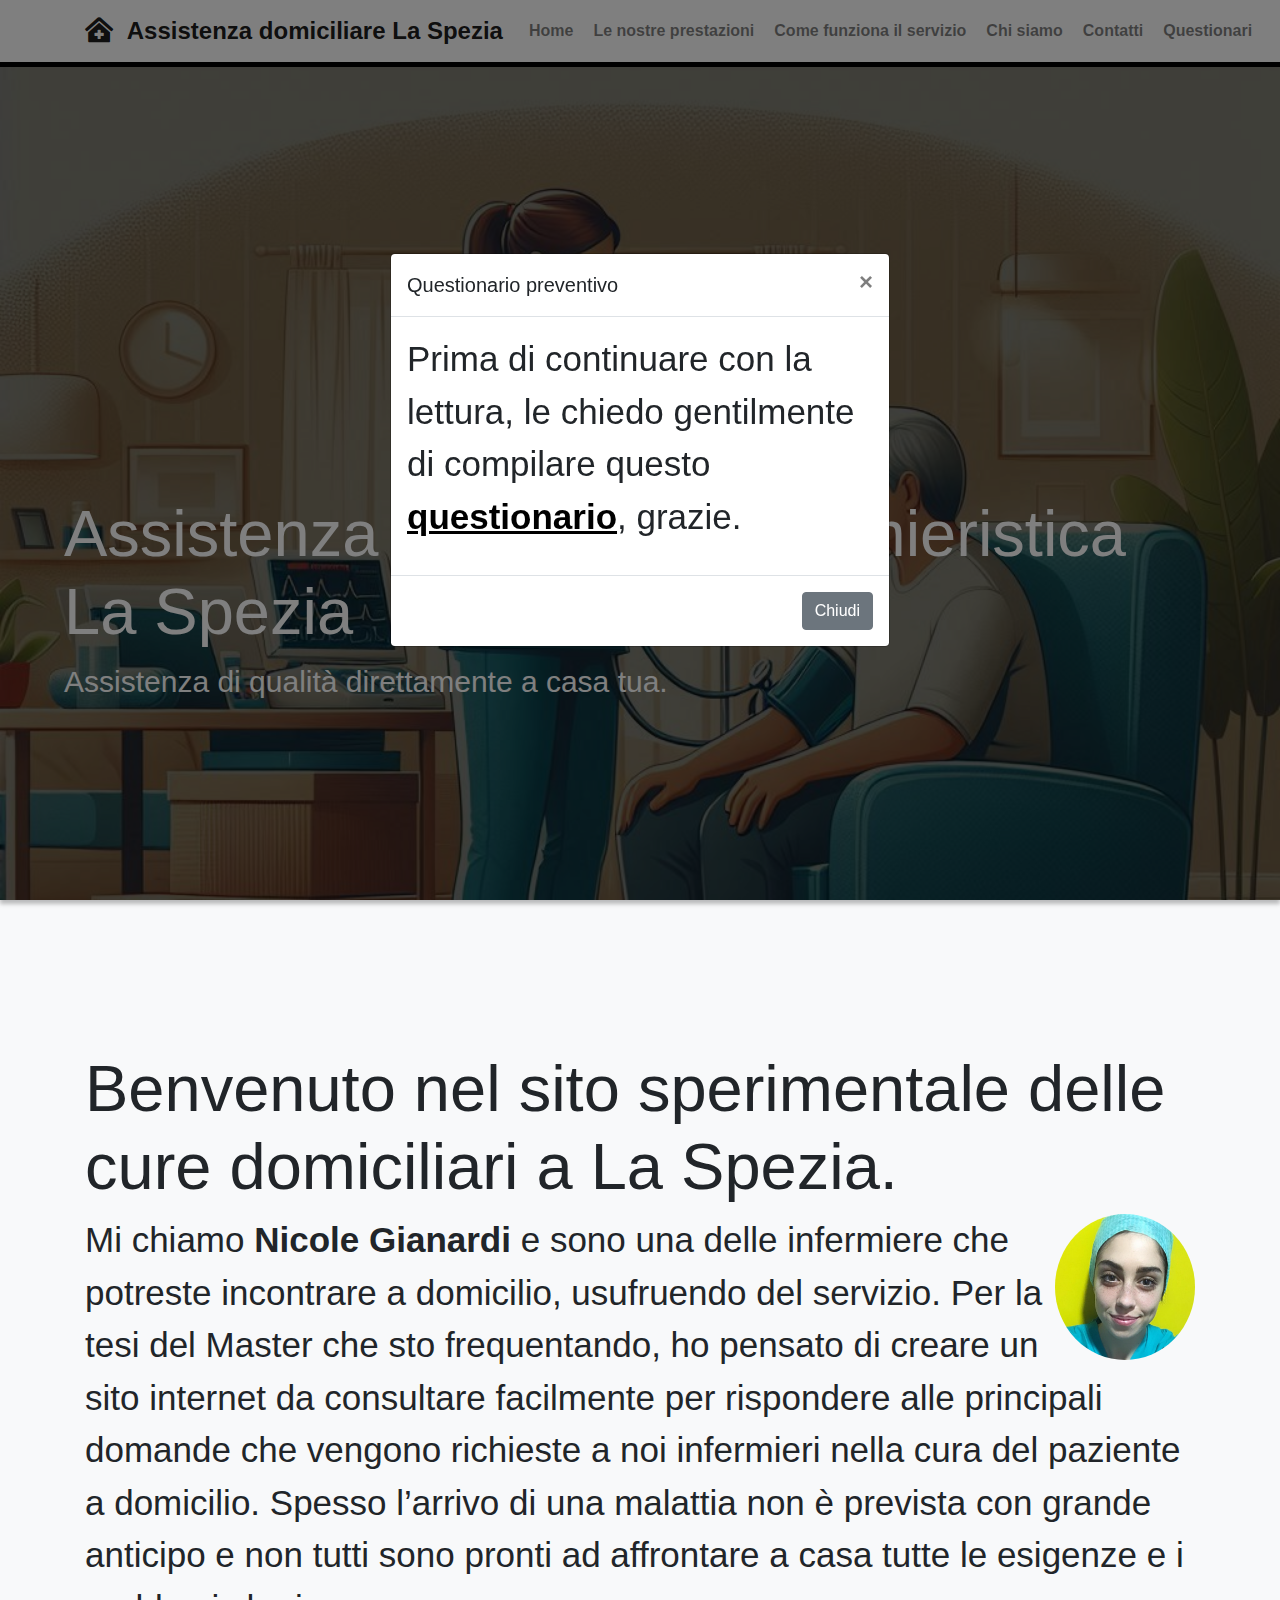
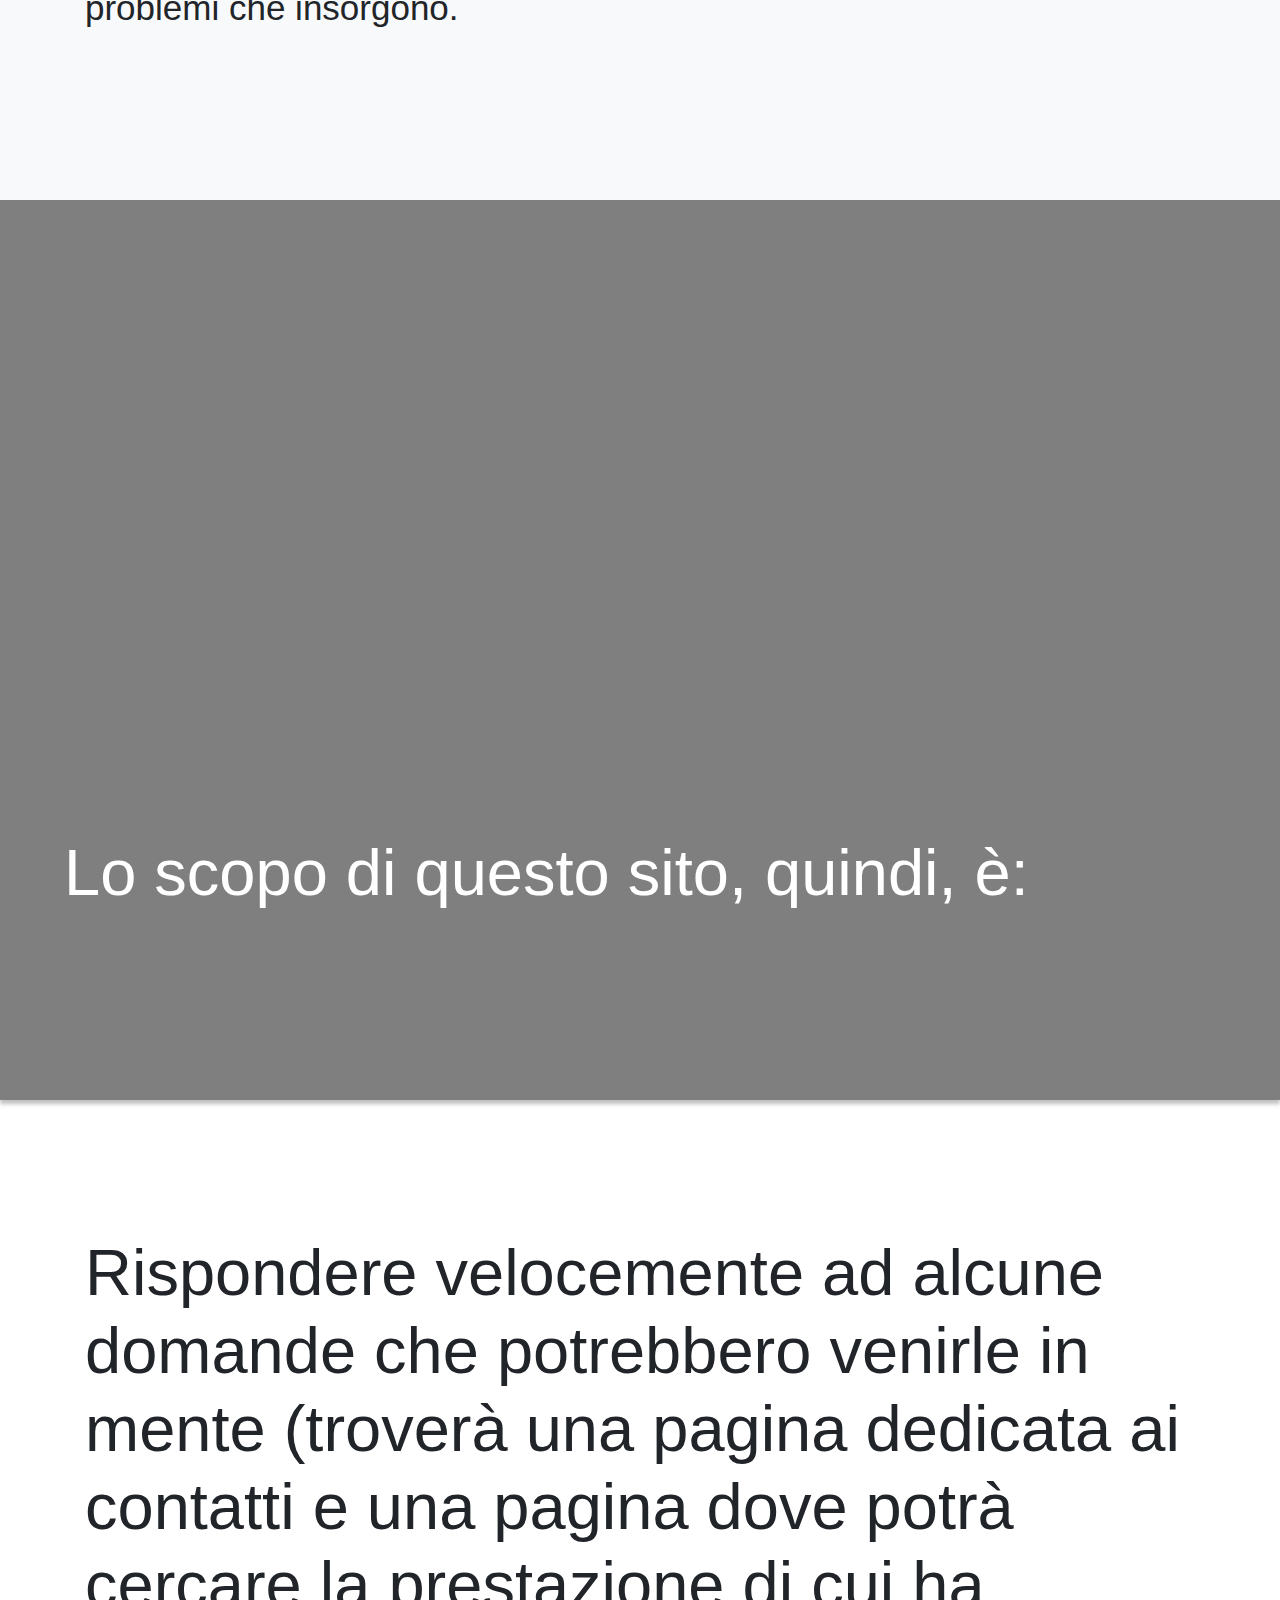
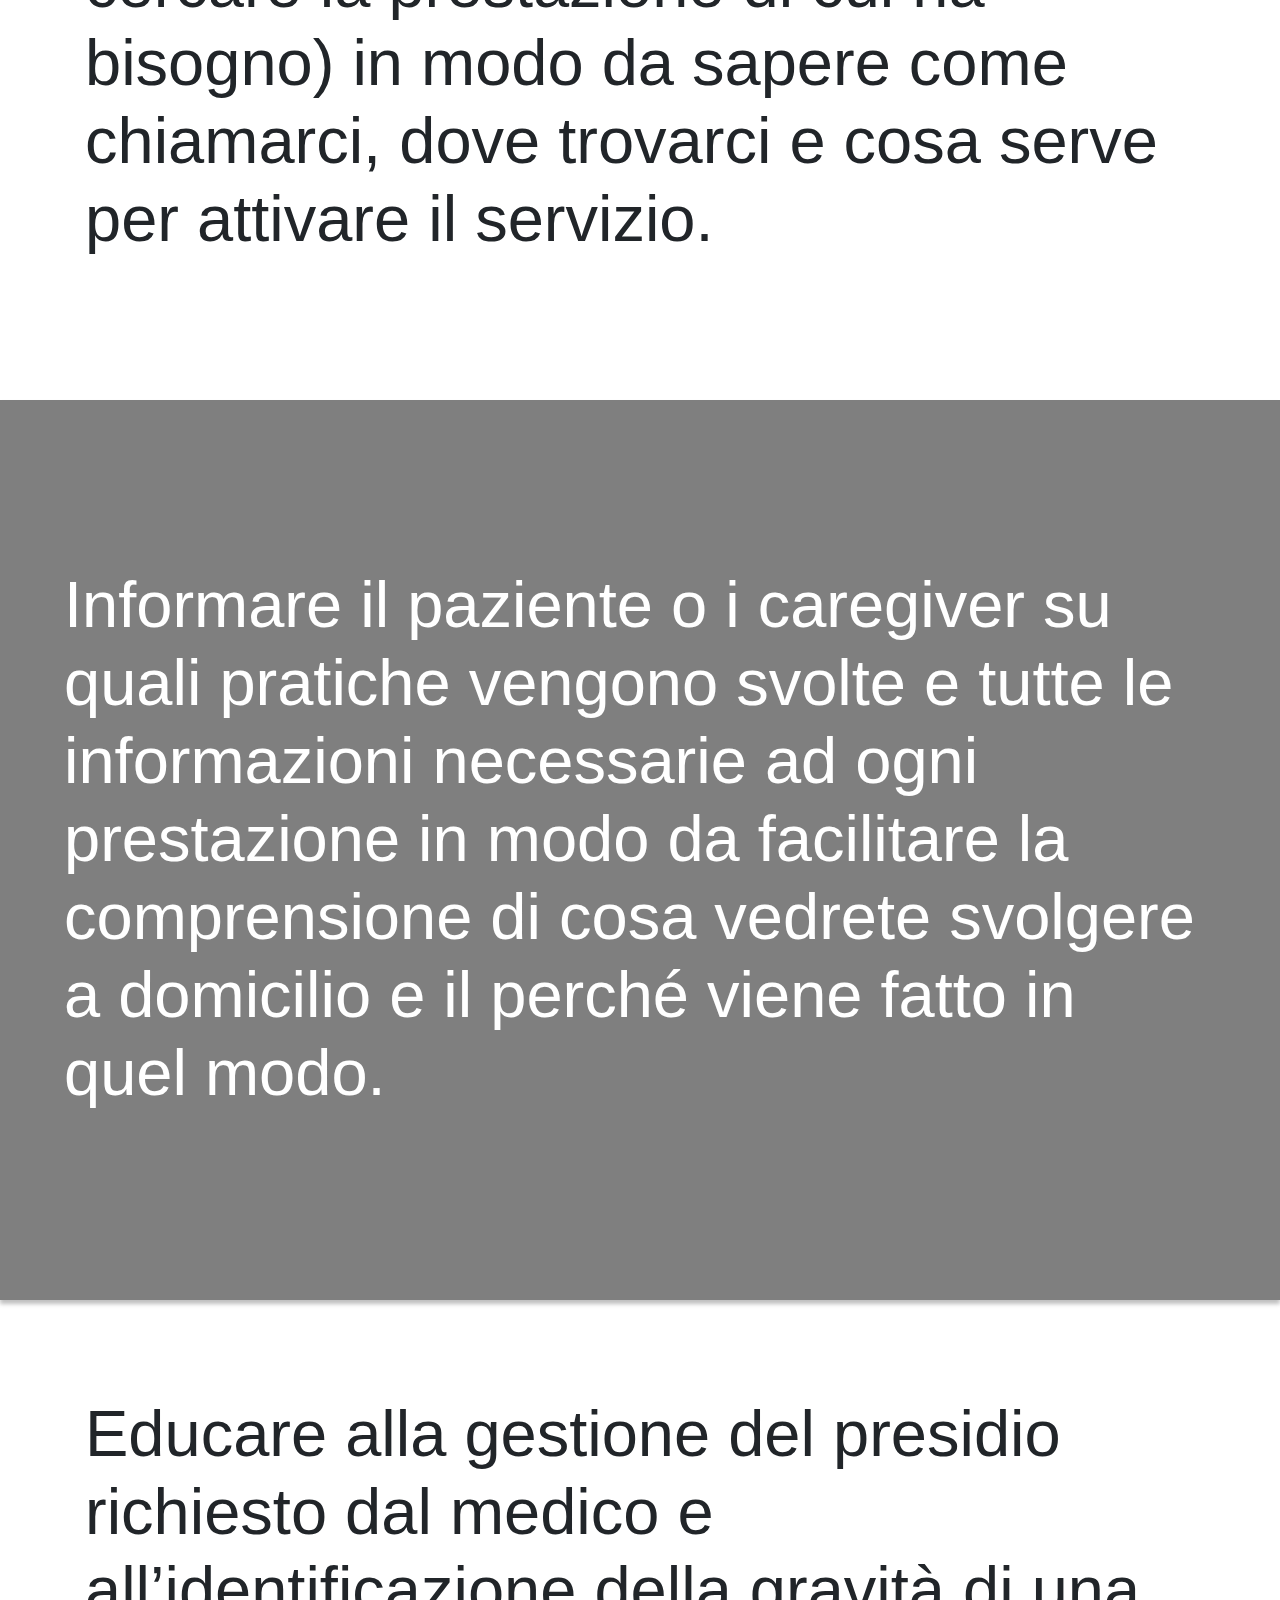
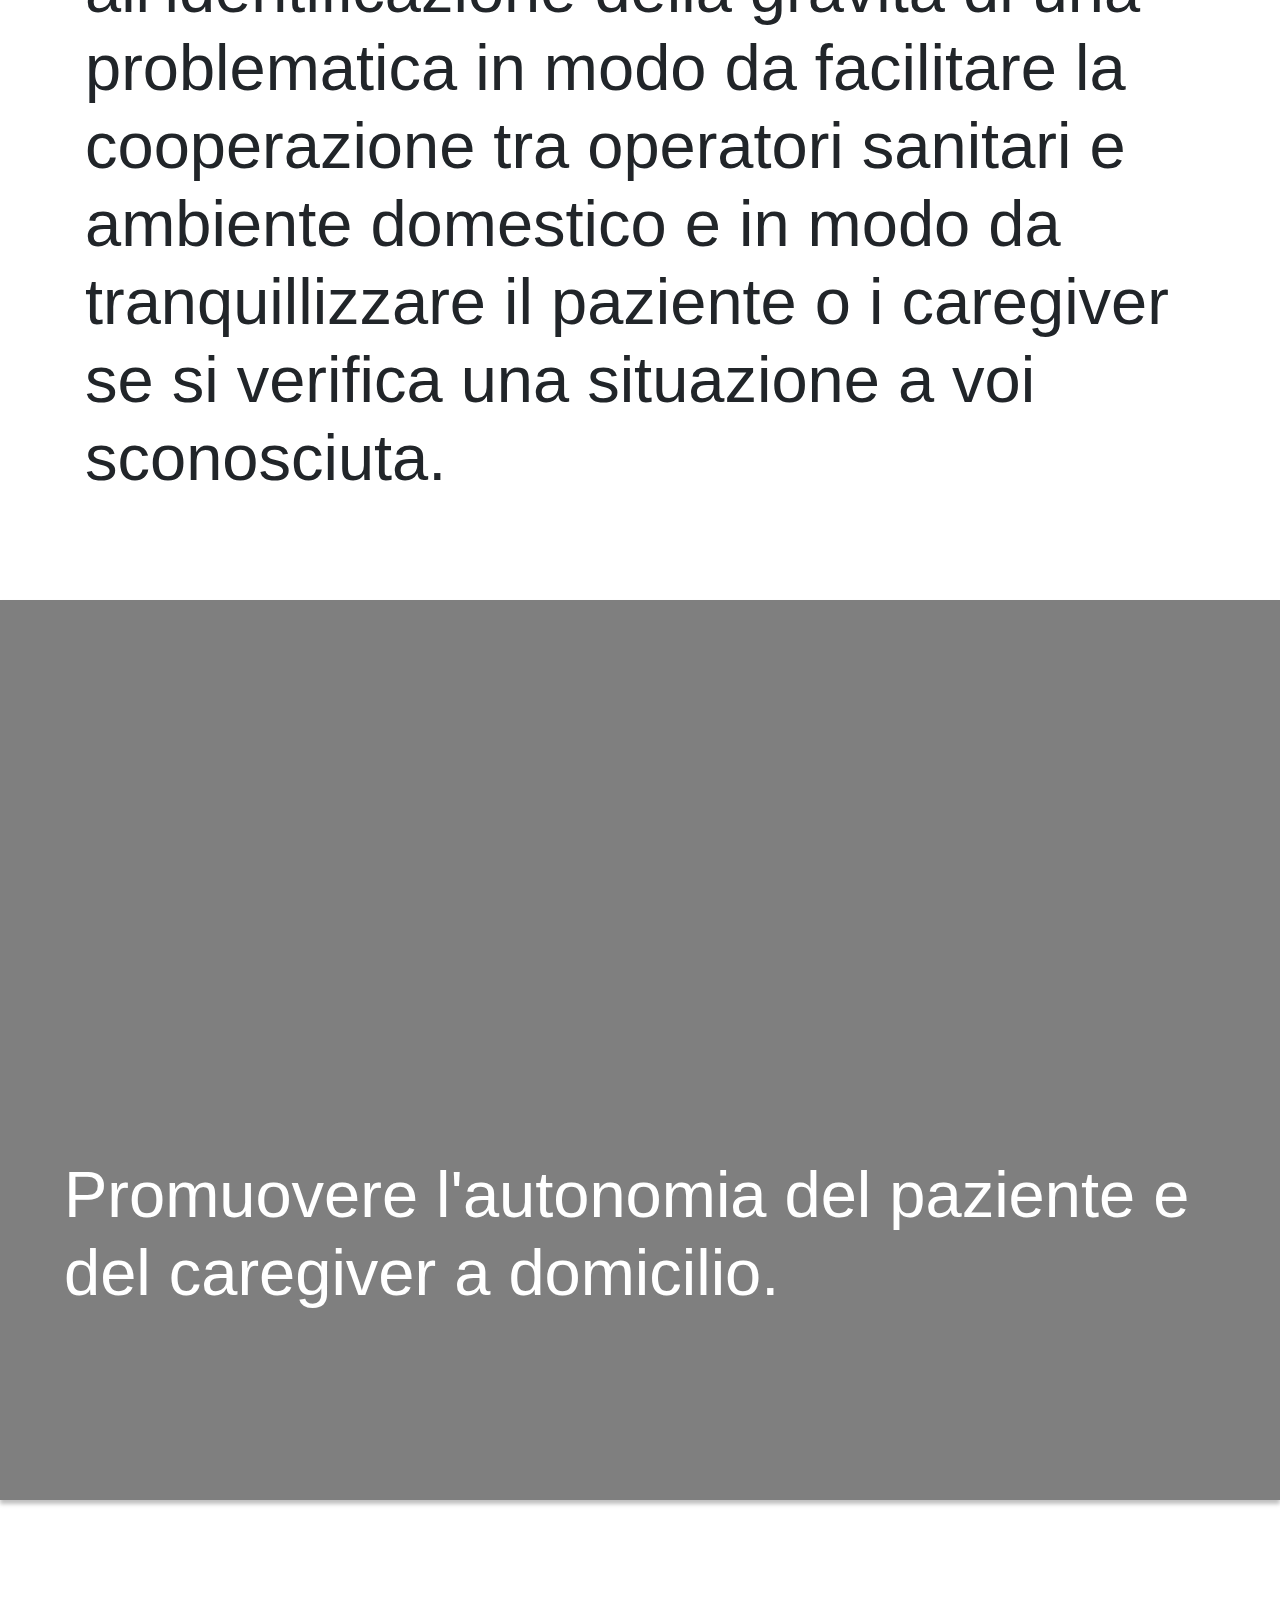
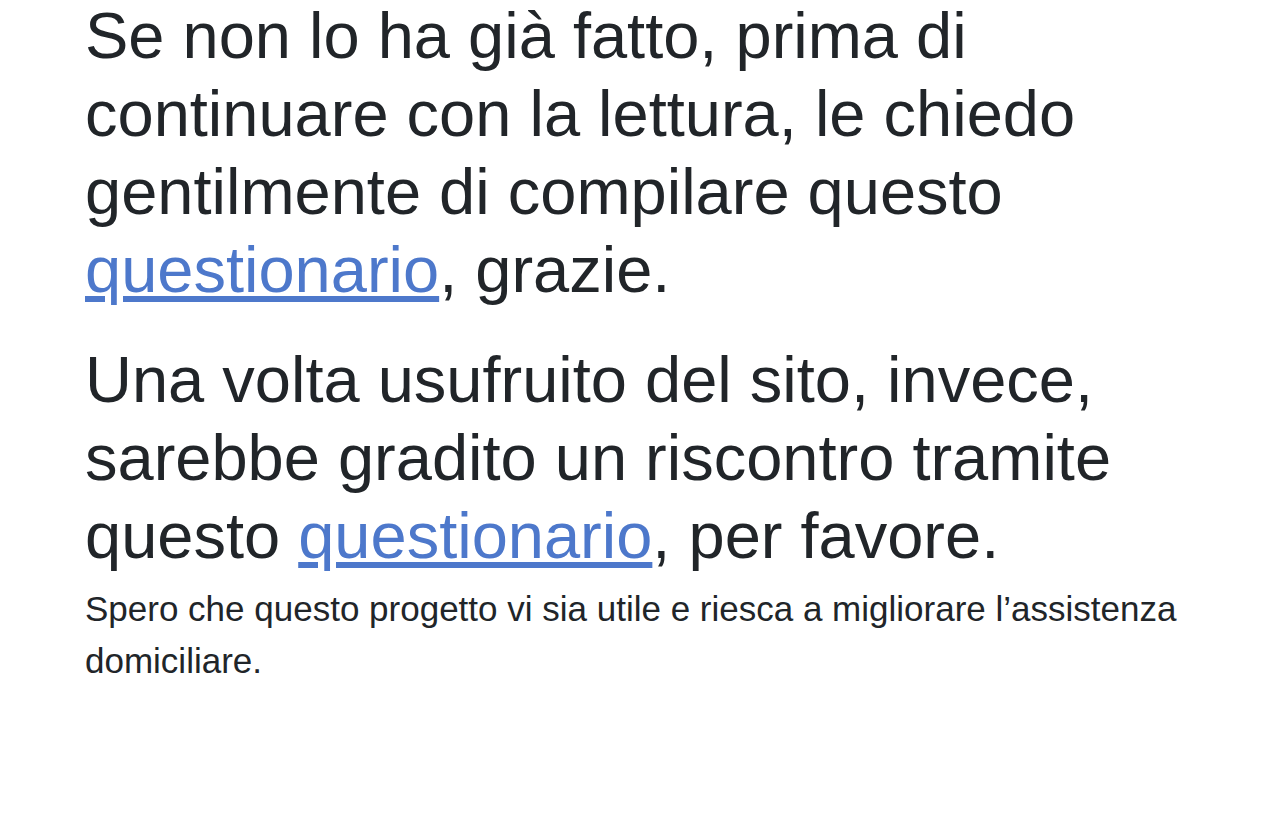
<file: index.html>
<!DOCTYPE html>
<html lang="it">
<head>
    <meta charset="UTF-8">
    <meta name="viewport" content="width=device-width, initial-scale=1.0">
    <title>Assistenza domiciliare infermieristica La Spezia</title>
    <link rel="stylesheet" href="https://stackpath.bootstrapcdn.com/bootstrap/4.5.2/css/bootstrap.min.css">
    <link rel="stylesheet" href="https://cdnjs.cloudflare.com/ajax/libs/font-awesome/5.15.3/css/all.min.css">
    <link rel="stylesheet" href="css/styles.css">
</head>
<body class="home">
    <!-- Navbar -->
    <nav class="navbar navbar-expand-lg navbar-light bg-light fixed-top">
        <div class="container">
            <a class="navbar-brand" href="index.html">
                <i class="fas fa-clinic-medical"></i> Assistenza domiciliare La Spezia
            </a>
            <button class="navbar-toggler" type="button" data-toggle="collapse" data-target="#navbarNav" aria-controls="navbarNav" aria-expanded="false" aria-label="Toggle navigation">
                <span class="navbar-toggler-icon"></span>
            </button>
            <div class="collapse navbar-collapse" id="navbarNav">
                <ul class="navbar-nav ml-auto">
                    <li class="nav-item">
                        <a class="nav-link" href="index.html">Home</a>
                    </li>
                    <li class="nav-item">
                        <a class="nav-link" href="services.html">Le nostre prestazioni</a>
                    </li>
                    <li class="nav-item">
                        <a class="nav-link" href="how-it-works.html">Come funziona il servizio</a>
                    </li>
                    <li class="nav-item">
                        <a class="nav-link" href="about.html">Chi siamo</a>
                    </li>
                    <li class="nav-item">
                        <a class="nav-link" href="contact.html">Contatti</a>
                    </li>
                    <li class="nav-item">
                        <a class="nav-link" href="questions.html">Questionari</a>
                    </li>
                </ul>
            </div>
        </div>
    </nav>

    <!-- Parallax Hero Section 1 -->
    <div id="section1" class="parallax" style="background-image: url(images/home5.jpg); box-shadow: 0px 4px 4px 0px #00000040, inset 0 0 0 1000px rgba(0, 0, 0, .5);">
        <div class="content text-left" style="color: #fff">
            <h1>Assistenza domiciliare infermieristica La Spezia</h1>
            <p>Assistenza di qualità direttamente a casa tua.</p>
        </div>
    </div>

    <!-- Main Content Section 1 -->
    <div id="section2" class="content-section bg-light vh-100 d-flex align-items-center">
        <div class="container">
            <h2>Benvenuto nel sito sperimentale delle cure domiciliari a La Spezia.</h2>
            <div>
                <img src="images/NicoleInfermiera.PNG" style="position: relative; width: 140px; border-radius: 100%; float: right; }" />
            </div>
            <p>
                Mi chiamo <b>Nicole Gianardi</b> e sono una delle infermiere che potreste incontrare a domicilio,
                usufruendo del servizio. Per la tesi del Master che sto frequentando, ho pensato di creare un
                sito internet da consultare facilmente per rispondere alle principali domande che vengono
                richieste a noi infermieri nella cura del paziente a domicilio. Spesso l’arrivo di una malattia
                non è prevista con grande anticipo e non tutti sono pronti ad affrontare a casa tutte le
                esigenze e i problemi che insorgono.
            </p>
        </div>
    </div>

    <!-- Parallax Hero Section 2 -->
    <div id="section3" class="parallax" style="background-image: url(images/home2.jpg); box-shadow: 0px 4px 4px 0px #00000040, inset 0 0 0 1000px rgba(0, 0, 0, .5); background-repeat: no-repeat;">
        <div class="content text-left" style="color: #fff">
            <h1>Lo scopo di questo sito, quindi, è:</h1>
        </div>
    </div>

    <!-- Main Content Section 2 -->
    <div id="section4" class="content-section vh-100 d-flex align-items-center">
        <div class="container">
            <h2>Rispondere velocemente ad alcune domande che potrebbero venirle in mente (troverà una pagina dedicata ai contatti e una pagina dove potrà cercare la prestazione di cui ha bisogno) in modo da sapere come chiamarci, dove trovarci e cosa serve per attivare il servizio.</h2>
        </div>
    </div>

    <!-- Parallax Hero Section 3 -->
    <div id="section5" class="parallax" style="background-image: url(images/home3.jpg); box-shadow: 0px 4px 4px 0px #00000040, inset 0 0 0 1000px rgba(0, 0, 0, .5); background-repeat: no-repeat;">
        <div class="content text-left" style="color: #fff">
            <h2>Informare il paziente o i caregiver su quali pratiche vengono svolte e tutte le informazioni necessarie ad ogni prestazione in modo da facilitare la comprensione di cosa vedrete svolgere a domicilio e il perché viene fatto in quel modo.</h2>
        </div>
    </div>

    <!-- Main Content Section 3 -->
    <div id="section6" class="content-section vh-100 d-flex align-items-center">
        <div class="container">
            <h2>Educare alla gestione del presidio richiesto dal medico e all’identificazione della gravità di una problematica in modo da facilitare la cooperazione tra operatori sanitari e ambiente domestico e in modo da tranquillizzare il paziente o i caregiver se si verifica una situazione a voi sconosciuta.</h2>
        </div>
    </div>

    <!-- Parallax Hero Section 4 -->
    <div id="section7" class="parallax" style="background-image: url(images/home4.jpg); box-shadow: 0px 4px 4px 0px #00000040, inset 0 0 0 1000px rgba(0, 0, 0, .5); background-repeat: no-repeat;">
        <div class="content text-left" style="color: #fff">
            <h2>Promuovere l'autonomia del paziente e del caregiver a domicilio.</h2>
        </div>
    </div>

    <!-- Main Content Section 8 -->
    <div id="section8" class="content-section vh-100 d-flex align-items-center">
        <div class="container">
            <h2> Se non lo ha già fatto, prima di continuare con la lettura, le chiedo gentilmente di compilare questo <a href="https://forms.gle/Jw5CynpWQevUqB9S9" style="color: #4d78cb; text-decoration: underline;">questionario</a>, grazie.</h2>
            <br />
            <h2>
                Una volta usufruito del sito, invece, sarebbe gradito un riscontro tramite questo  <a href="https://forms.gle/g9Za4Rz5w4h94Yrq7" style="color: #4d78cb; text-decoration: underline;">questionario</a>, per favore.
            </h2>
            <p>Spero che questo progetto vi sia utile e riesca a migliorare l’assistenza domiciliare.</p>
        </div>
    </div>

    <!-- Button trigger modal -->
    <button id="btnTriggerModal" type="button" class="btn btn-primary" data-toggle="modal" data-target="#exampleModalCenter" style="visibility: hidden;">
        Launch demo modal
    </button>

    <!-- Modal -->
    <div class="modal fade" id="exampleModalCenter" tabindex="-1" role="dialog" aria-labelledby="exampleModalCenterTitle" aria-hidden="true">
        <div class="modal-dialog modal-dialog-centered" role="document">
            <div class="modal-content">
                <div class="modal-header">
                    <h5 class="modal-title" id="exampleModalLongTitle">Questionario preventivo</h5>
                    <button type="button" class="close" data-dismiss="modal" aria-label="Close">
                        <span aria-hidden="true">&times;</span>
                    </button>
                </div>
                <div class="modal-body">
                    <p>
                        Prima di continuare con la lettura, le chiedo gentilmente di compilare questo <a href="https://forms.gle/Jw5CynpWQevUqB9S9" style="text-decoration: underline;"><b>questionario</b></a>, grazie.
                    </p>
                </div>
                <div class="modal-footer">
                    <button type="button" class="btn btn-secondary" data-dismiss="modal">Chiudi</button>
                </div>
            </div>
        </div>
    </div>

    <script src="https://code.jquery.com/jquery-3.5.1.min.js"></script>
    <script src="https://cdn.jsdelivr.net/npm/@popperjs/core@2.9.1/dist/umd/popper.min.js"></script>
    <script src="https://stackpath.bootstrapcdn.com/bootstrap/4.5.2/js/bootstrap.min.js"></script>
    <script src="js/scripts.js"></script>
</body>
</html>
</file>
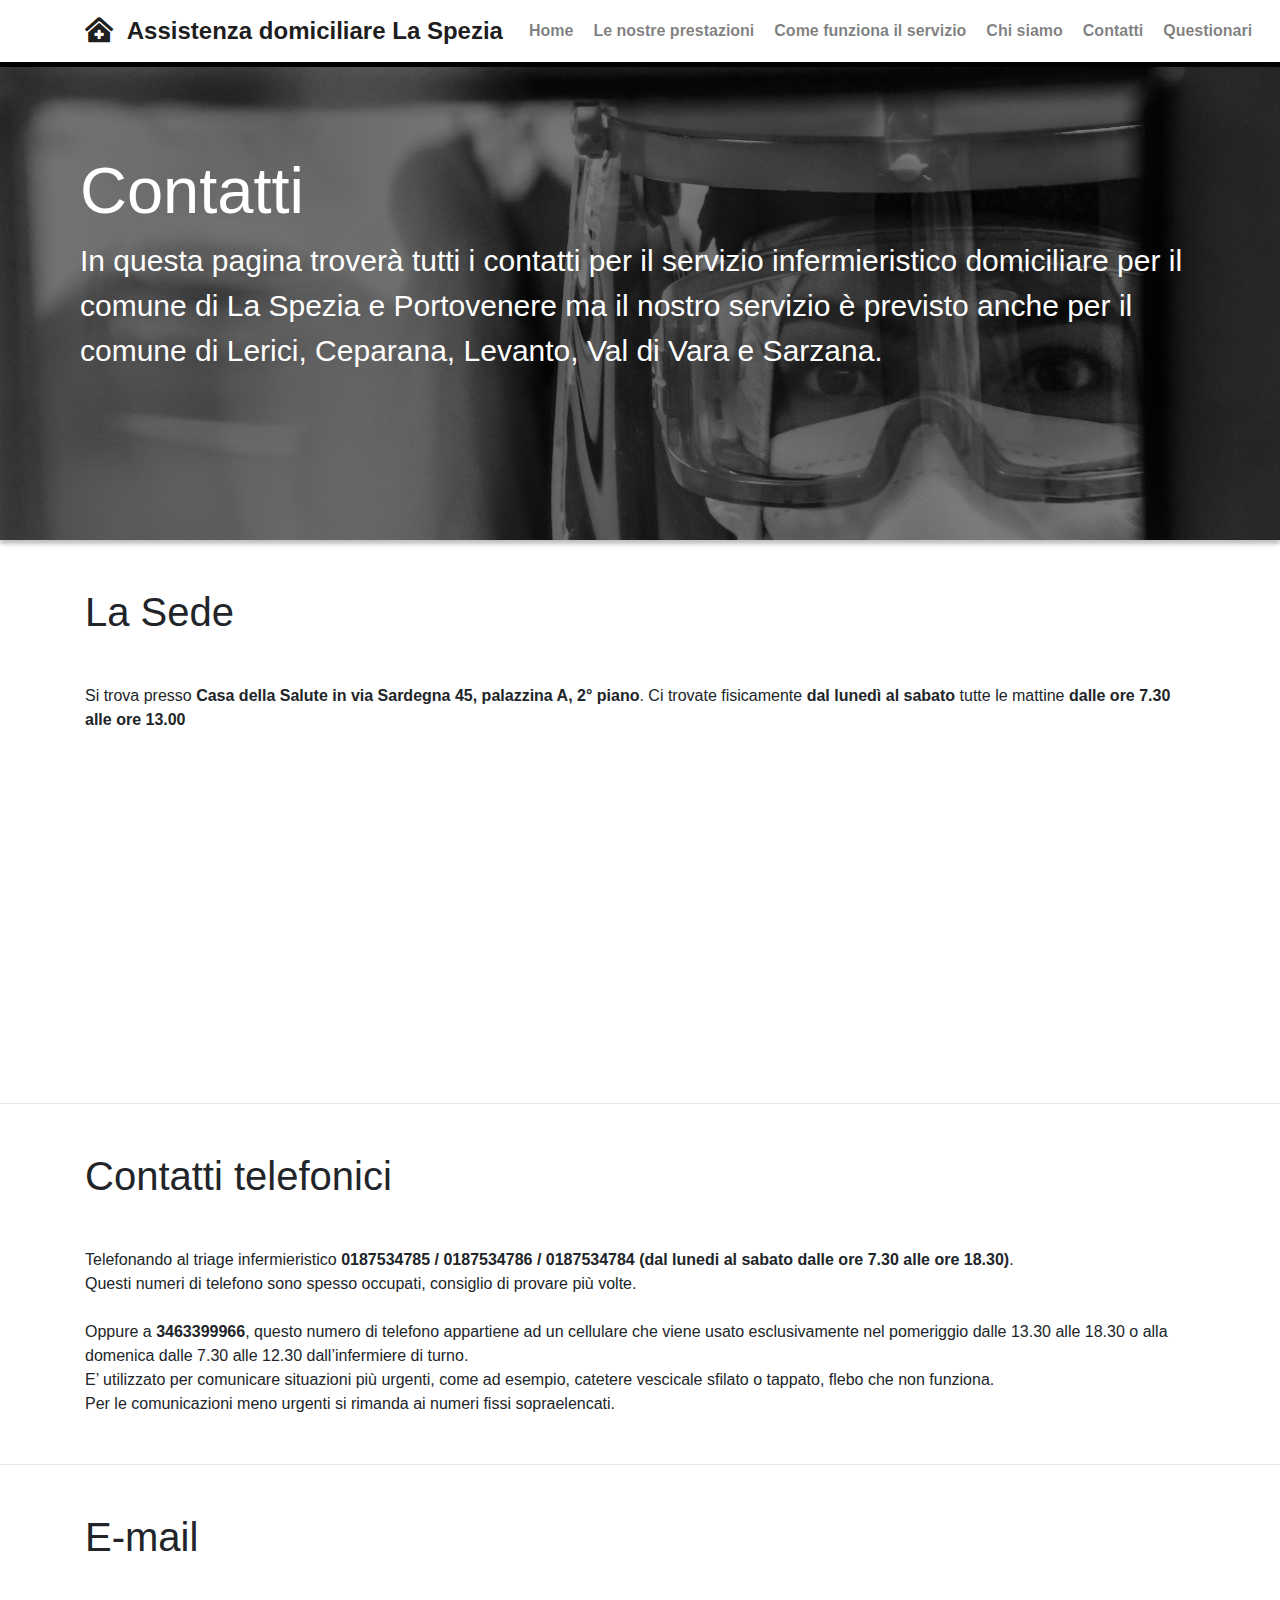
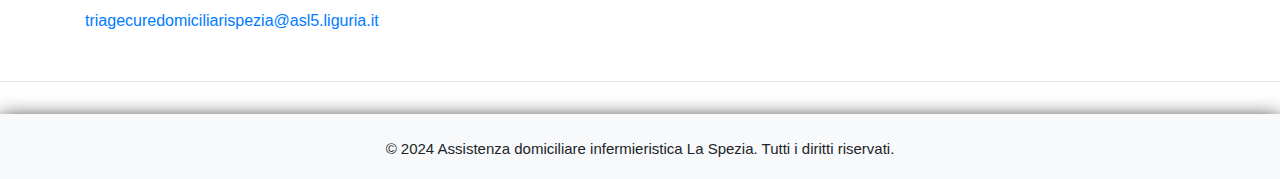
<file: contact.html>
<!DOCTYPE html>
<html lang="it">
<head>
    <meta charset="UTF-8">
    <meta name="viewport" content="width=device-width, initial-scale=1.0">
    <title>Assistenza domiciliare infermieristica La Spezia</title>
    <link rel="stylesheet" href="https://stackpath.bootstrapcdn.com/bootstrap/4.5.2/css/bootstrap.min.css">
    <link rel="stylesheet" href="https://cdnjs.cloudflare.com/ajax/libs/font-awesome/5.15.3/css/all.min.css">
    <link rel="stylesheet" href="css/styles.css">
</head>
<body>
    <!-- Navbar -->
    <nav class="navbar navbar-expand-lg navbar-light bg-light fixed-top">
        <div class="container">
            <a class="navbar-brand" href="index.html">
                <i class="fas fa-clinic-medical"></i> Assistenza domiciliare La Spezia
            </a>
            <button class="navbar-toggler" type="button" data-toggle="collapse" data-target="#navbarNav" aria-controls="navbarNav" aria-expanded="false" aria-label="Toggle navigation">
                <span class="navbar-toggler-icon"></span>
            </button>
            <div class="collapse navbar-collapse" id="navbarNav">
                <ul class="navbar-nav ml-auto">
                    <li class="nav-item">
                        <a class="nav-link" href="index.html">Home</a>
                    </li>
                    <li class="nav-item">
                        <a class="nav-link" href="services.html">Le nostre prestazioni</a>
                    </li>
                    <li class="nav-item">
                        <a class="nav-link" href="how-it-works.html">Come funziona il servizio</a>
                    </li>
                    <li class="nav-item">
                        <a class="nav-link" href="about.html">Chi siamo</a>
                    </li>
                    <li class="nav-item">
                        <a class="nav-link" href="contact.html">Contatti</a>
                    </li>
                    <li class="nav-item">
                        <a class="nav-link" href="questions.html">Questionari</a>
                    </li>
                </ul>
            </div>
        </div>
    </nav>


    <!-- Image -->
    <div id="section1" class="parallax-mini" style="background-image: url(images/home1.jpg); box-shadow: 0px 4px 4px 0px #00000040, inset 0 0 0 1000px rgba(0, 0, 0, .5);">
        <div class="content text-left" style="color: #fff; margin-left: 15px; margin-right: 15px; ">
            <h1>Contatti</h1>
            <p>In questa pagina troverà tutti i contatti per il servizio infermieristico domiciliare per il comune di La Spezia e Portovenere ma il nostro servizio è previsto anche per il comune di Lerici, Ceparana, Levanto, Val di Vara e Sarzana.</p>
        </div>
    </div>

    <!-- Section 1 -->
    <div class="container my-5">
        <div class="content text-left">
            <h1>La Sede</h1>
        </div>
    </div>

    <div class="container my-5">
        Si trova presso <strong>Casa della Salute in via Sardegna 45, palazzina A, 2° piano</strong>. Ci trovate fisicamente <strong>dal lunedì al sabato</strong> tutte le mattine <strong>dalle ore 7.30 alle ore 13.00</strong>
    </div>
    <div style="width: 60%; position: relative; left: 20%;"><iframe width="100%" height="300px" frameborder="0" scrolling="no" marginheight="0" marginwidth="0" src="https://maps.google.com/maps?width=100%25&amp;height=600&amp;hl=en&amp;q=44.118158449999996,9.850796412847137+(Casa%20della%20Salute)&amp;t=&amp;z=16&amp;ie=UTF8&amp;iwloc=B&amp;output=embed"><a href="https://www.gps.ie/">gps systems</a></iframe></div>

    <hr />

    <!-- Section 2 -->
    <div class="container my-5">
        <div class="content text-left">
            <h1>Contatti telefonici</h1>
        </div>
    </div>

    <div class="container my-5">
        Telefonando al triage infermieristico <strong>0187534785 / 0187534786 / 0187534784 (dal lunedi al sabato dalle ore 7.30 alle ore 18.30)</strong>.
        <br />
        Questi numeri di telefono sono spesso occupati, consiglio di provare più volte.
        <br />
        <br />
        Oppure a <strong>3463399966</strong>, questo numero di telefono appartiene ad un cellulare che viene usato esclusivamente nel pomeriggio dalle 13.30 alle 18.30 o alla domenica dalle 7.30 alle 12.30 dall’infermiere di turno.
        <br />
        E’ utilizzato per comunicare situazioni più urgenti, come ad esempio, catetere vescicale sfilato o tappato, flebo che non funziona.
        <br />
        Per le comunicazioni meno urgenti si rimanda ai numeri fissi sopraelencati.
    </div>

    <hr />

    <!-- Section 3 -->
    <div class="container my-5">
        <div class="content text-left">
            <h1>E-mail</h1>
        </div>
    </div>

    <div class="container my-5">
        <a href="mailto:triagecuredomiciliarispezia@asl5.liguria.it">triagecuredomiciliarispezia@asl5.liguria.it</a>
    </div>

    <hr />
    <!-- Footer -->
    <footer class="bg-light text-center py-4">
        <p>&copy; 2024 Assistenza domiciliare infermieristica La Spezia. Tutti i diritti riservati.</p>
    </footer>

    <script src="https://code.jquery.com/jquery-3.5.1.slim.min.js"></script>
    <script src="https://cdn.jsdelivr.net/npm/@popperjs/core@2.9.1/dist/umd/popper.min.js"></script>
    <script src="https://stackpath.bootstrapcdn.com/bootstrap/4.5.2/js/bootstrap.min.js"></script>
</body>
</html>
</file>
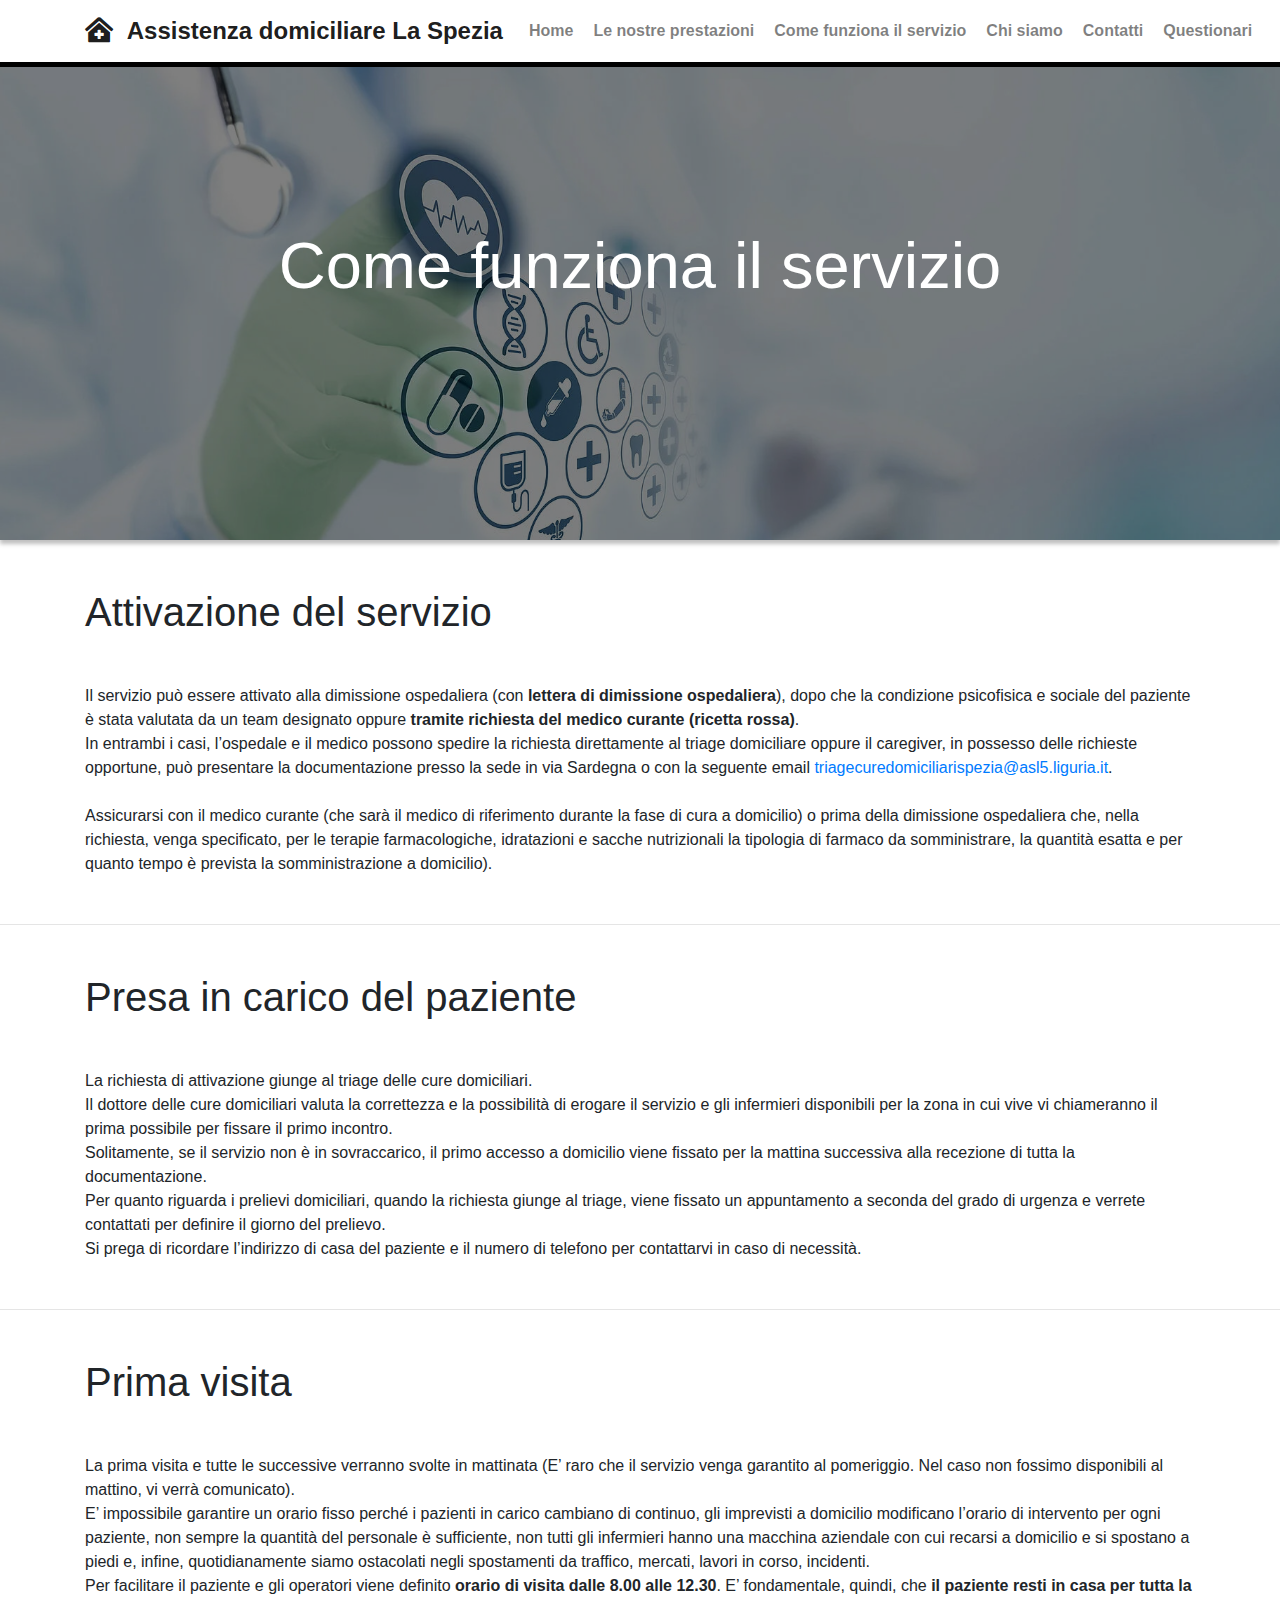
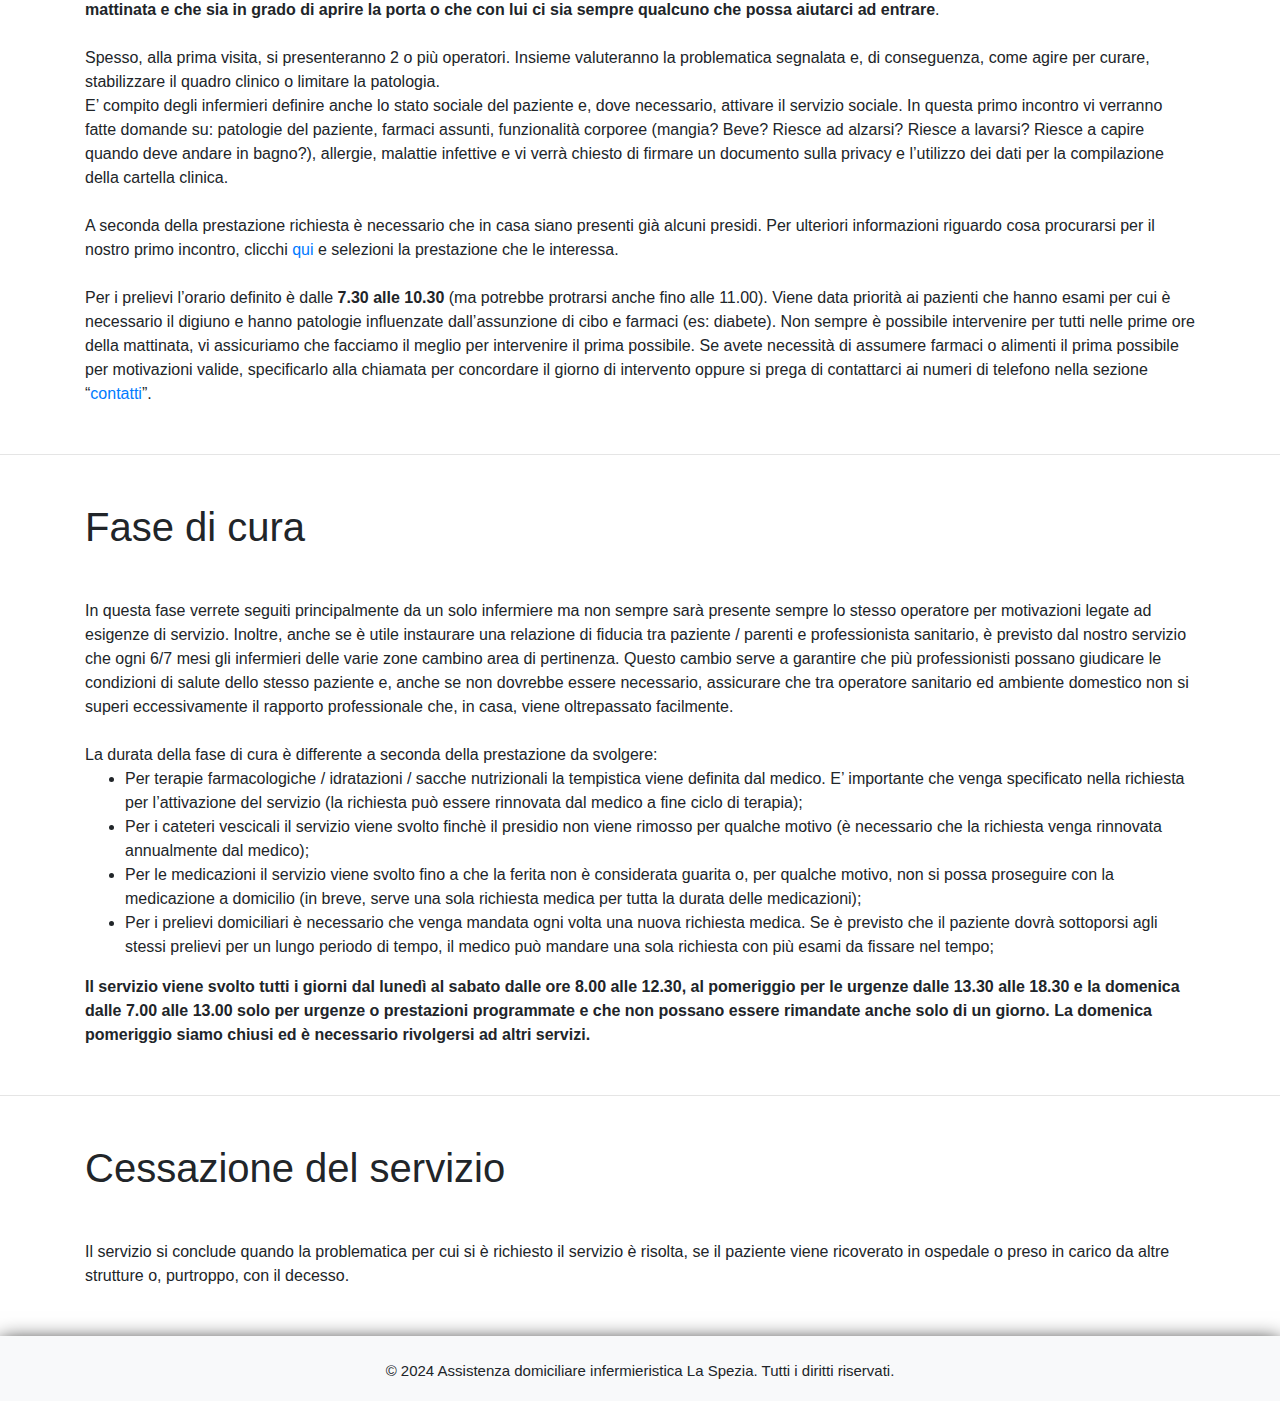
<file: how-it-works.html>
<!DOCTYPE html>
<html lang="it">
<head>
    <meta charset="UTF-8">
    <meta name="viewport" content="width=device-width, initial-scale=1.0">
    <title>Assistenza domiciliare infermieristica La Spezia</title>
    <link rel="stylesheet" href="https://stackpath.bootstrapcdn.com/bootstrap/4.5.2/css/bootstrap.min.css">
    <link rel="stylesheet" href="https://cdnjs.cloudflare.com/ajax/libs/font-awesome/5.15.3/css/all.min.css">
    <link rel="stylesheet" href="css/styles.css">
</head>
<body>
    <!-- Navbar -->
    <nav class="navbar navbar-expand-lg navbar-light bg-light fixed-top">
        <div class="container">
            <a class="navbar-brand" href="index.html">
                <i class="fas fa-clinic-medical"></i> Assistenza domiciliare La Spezia
            </a>
            <button class="navbar-toggler" type="button" data-toggle="collapse" data-target="#navbarNav" aria-controls="navbarNav" aria-expanded="false" aria-label="Toggle navigation">
                <span class="navbar-toggler-icon"></span>
            </button>
            <div class="collapse navbar-collapse" id="navbarNav">
                <ul class="navbar-nav ml-auto">
                    <li class="nav-item">
                        <a class="nav-link" href="index.html">Home</a>
                    </li>
                    <li class="nav-item">
                        <a class="nav-link" href="services.html">Le nostre prestazioni</a>
                    </li>
                    <li class="nav-item">
                        <a class="nav-link" href="how-it-works.html">Come funziona il servizio</a>
                    </li>
                    <li class="nav-item">
                        <a class="nav-link" href="about.html">Chi siamo</a>
                    </li>
                    <li class="nav-item">
                        <a class="nav-link" href="contact.html">Contatti</a>
                    </li>
                    <li class="nav-item">
                        <a class="nav-link" href="questions.html">Questionari</a>
                    </li>
                </ul>
            </div>
        </div>
    </nav>

    <!-- Image -->
    <div id="section1" class="parallax-mini" style="background-image: url(images/comefunziona.jpg); box-shadow: 0px 4px 4px 0px #00000040, inset 0 0 0 1000px rgba(0, 0, 0, .5);">
        <div class="content text-left" style="color: #fff; margin-left: 15px; margin-right: 15px; ">
            <h1>Come funziona il servizio</h1>
        </div>
    </div>

    <!-- Section 1 -->
    <div class="container my-5">
        <div class="content text-left">
            <h1>Attivazione del servizio</h1>
        </div>
    </div>

    <div class="container my-5">
        Il servizio può essere attivato alla dimissione ospedaliera (con <b>lettera di dimissione ospedaliera</b>), dopo che la condizione psicofisica e sociale del paziente è stata valutata da un team designato oppure <b>tramite richiesta del medico curante (ricetta rossa)</b>.
        <br />
        In entrambi i casi, l’ospedale e il medico possono spedire la richiesta direttamente al triage domiciliare oppure il caregiver, in possesso delle richieste opportune, può presentare la documentazione presso la sede in via Sardegna o con la seguente email <a href="mailto:triagecuredomiciliarispezia@asl5.liguria.it">triagecuredomiciliarispezia@asl5.liguria.it</a>.
        <br />
        <br />
        Assicurarsi con il medico curante (che sarà il medico di riferimento durante la fase di cura a domicilio) o prima della dimissione ospedaliera che, nella richiesta, venga specificato, per le terapie farmacologiche, idratazioni e sacche nutrizionali la tipologia di farmaco da somministrare, la quantità esatta e per quanto tempo è prevista la somministrazione a domicilio).
    </div>

    <hr />

    <!-- Section 2 -->
    <div class="container my-5">
        <div class="content text-left">
            <h1>Presa in carico del paziente</h1>
        </div>
    </div>

    <div class="container my-5">
        La richiesta di attivazione giunge al triage delle cure domiciliari.
        <br />
        Il dottore delle cure domiciliari valuta la correttezza e la possibilità di erogare il servizio e gli infermieri disponibili per la zona in cui vive vi chiameranno il prima possibile per fissare il primo incontro.
        <br />
        Solitamente, se il servizio non è in sovraccarico, il primo accesso a domicilio viene fissato per la mattina successiva alla recezione di tutta la documentazione.
        <br />
        Per quanto riguarda i prelievi domiciliari, quando la richiesta giunge al triage, viene fissato un appuntamento a seconda del grado di urgenza e verrete contattati per definire il giorno del prelievo.
        <br />
        Si prega di ricordare l’indirizzo di casa del paziente e il numero di telefono per contattarvi in caso di necessità.
    </div>

    <hr />

    <!-- Section 3 -->
    <div class="container my-5">
        <div class="content text-left">
            <h1>Prima visita</h1>
        </div>
    </div>

    <div class="container my-5">
        La prima visita e tutte le successive verranno svolte in mattinata (E’ raro che il servizio venga garantito al pomeriggio. Nel caso non fossimo disponibili al mattino, vi verrà comunicato).
        <br />
        E’ impossibile garantire un orario fisso perché i pazienti in carico cambiano di continuo, gli imprevisti a domicilio modificano l’orario di intervento per ogni paziente, non sempre la quantità del personale è sufficiente, non tutti gli infermieri hanno una macchina aziendale con cui recarsi a domicilio e si spostano a piedi e, infine, quotidianamente siamo ostacolati negli spostamenti da traffico, mercati, lavori in corso, incidenti.        
        <br />
        Per facilitare il paziente e gli operatori viene definito <b>orario di visita dalle 8.00 alle 12.30</b>. E’ fondamentale, quindi, che <b>il paziente resti in casa per tutta la mattinata e che sia in grado di aprire la porta o che con lui ci sia sempre qualcuno che possa aiutarci ad entrare</b>.
        <br />
        <br />
        Spesso, alla prima visita, si presenteranno 2 o più operatori. Insieme valuteranno la problematica segnalata e, di conseguenza, come agire per curare, stabilizzare il quadro clinico o limitare la patologia.
        <br />
        E’ compito degli infermieri definire anche lo stato sociale del paziente e, dove necessario, attivare il servizio sociale. In questa primo incontro vi verranno fatte domande su: patologie del paziente, farmaci assunti, funzionalità corporee (mangia? Beve? Riesce ad alzarsi? Riesce a lavarsi? Riesce a capire quando deve andare in bagno?), allergie, malattie infettive e vi verrà chiesto di firmare un documento sulla privacy e l’utilizzo dei dati per la compilazione della cartella clinica.
        <br />
        <br />
        A seconda della prestazione richiesta è necessario che in casa siano presenti già alcuni presidi. Per ulteriori informazioni riguardo cosa procurarsi per il nostro primo incontro, clicchi <a href="./services.html">qui</a> e selezioni la prestazione che le interessa.
        <br />
        <br />
        Per i prelievi l’orario definito è dalle <b>7.30 alle 10.30</b> (ma potrebbe protrarsi anche fino alle 11.00). Viene data priorità ai pazienti che hanno esami per cui è necessario il digiuno e hanno patologie influenzate dall’assunzione di cibo e farmaci (es: diabete). Non sempre è possibile intervenire per tutti nelle prime ore della mattinata, vi assicuriamo che facciamo il meglio per intervenire il prima possibile. Se avete necessità di assumere farmaci o alimenti il prima possibile per motivazioni valide, specificarlo alla chiamata per concordare il giorno di intervento oppure si prega di contattarci ai numeri di telefono nella sezione “<a href="./contact.html">contatti</a>”.
    </div>

    <hr />

    <!-- Section 4 -->
    <div class="container my-5">
        <div class="content text-left">
            <h1>Fase di cura</h1>
        </div>
    </div>

    <div class="container my-5">
        In questa fase verrete seguiti principalmente da un solo infermiere ma non sempre sarà presente sempre lo stesso operatore per motivazioni legate ad esigenze di servizio. Inoltre, anche se è utile instaurare una relazione di fiducia tra paziente / parenti e professionista sanitario, è previsto dal nostro servizio che ogni 6/7 mesi gli infermieri delle varie zone cambino area di pertinenza. Questo cambio serve a garantire che più professionisti possano giudicare le condizioni di salute dello stesso paziente e, anche se non dovrebbe essere necessario, assicurare che tra operatore sanitario ed ambiente domestico non si superi eccessivamente il rapporto professionale che, in casa, viene oltrepassato facilmente.
        <br />
        <br />
        La durata della fase di cura è differente a seconda della prestazione da svolgere:
        <ul>
            <li>Per terapie farmacologiche / idratazioni / sacche nutrizionali la tempistica viene definita dal medico. E’ importante che venga specificato nella richiesta per l’attivazione del servizio (la richiesta può essere rinnovata dal medico a fine ciclo di terapia);</li>
            <li>Per i cateteri vescicali il servizio viene svolto finchè il presidio non viene rimosso per qualche motivo (è necessario che la richiesta venga rinnovata annualmente dal medico);</li>
            <li>Per le medicazioni il servizio viene svolto fino a che la ferita non è considerata guarita o, per qualche motivo, non si possa proseguire con la medicazione a domicilio (in breve, serve una sola richiesta medica per tutta la durata delle medicazioni);</li>
            <li>Per i prelievi domiciliari è necessario che venga mandata ogni volta una nuova richiesta medica. Se è previsto che il paziente dovrà sottoporsi agli stessi prelievi per un lungo periodo di tempo, il medico può mandare una sola richiesta con più esami da fissare nel tempo;</li>
        </ul>
        <p><b>Il servizio viene svolto tutti i giorni dal lunedì al sabato dalle ore 8.00 alle 12.30, al pomeriggio per le urgenze dalle 13.30 alle 18.30 e la domenica dalle 7.00 alle 13.00 solo per urgenze o prestazioni programmate e che non possano essere rimandate anche solo di un giorno. La domenica pomeriggio siamo chiusi ed è necessario rivolgersi ad altri servizi.</b></p>

    </div>

    <hr />

    <!-- Section 5 -->
    <div class="container my-5">
        <div class="content text-left">
            <h1>Cessazione del servizio</h1>
        </div>
    </div>

    <div class="container my-5">
        Il servizio si conclude quando la problematica per cui si è richiesto il servizio è risolta, se il paziente viene ricoverato in ospedale o preso in carico da altre strutture o, purtroppo, con il decesso.
    </div>

    <!-- Footer -->
    <footer class="bg-light text-center py-4">
        <p>&copy; 2024 Assistenza domiciliare infermieristica La Spezia. Tutti i diritti riservati.</p>
    </footer>

    <script src="https://code.jquery.com/jquery-3.5.1.slim.min.js"></script>
    <script src="https://cdn.jsdelivr.net/npm/@popperjs/core@2.9.1/dist/umd/popper.min.js"></script>
    <script src="https://stackpath.bootstrapcdn.com/bootstrap/4.5.2/js/bootstrap.min.js"></script>
</body>
</html>
</file>
<file: css/styles.css>
﻿body {
    font-family: Arial, sans-serif;
    overflow-x: hidden;
}

.navbar {
    background-color: #fff !important;
    /*box-shadow: inset 0px -3px 18px -4px black;*/
    border-bottom: 5px solid black;
}
#navbarNav ul {
    width: 850px;
}
#navbarNav li {
    margin: 0 2px;
}
.modal a{
        color: black;
}

.home h2{
    font-size: 30px;
}

.navbar-brand {
    font-weight: bold;
    font-size: 1.5rem;
}

    .navbar-brand i {
        margin-right: 0.5rem;
        font-size: 25px;
    }

.navbar-nav .nav-item .nav-link {
    font-size: 1rem;
    font-weight: 700;
}

.parallax {
    height: 100vh;
    position: relative;
    background-attachment: fixed;
    background-size: cover;
    background-position: center;
    display: flex;
    align-items: center;
    justify-content: center;
    text-align: left;
}

.parallax-mini {
    height: 60vh;
    position: relative;
    background-attachment: fixed;
    background-size: cover;
    background-position: center;
    display: flex;
    align-items: center;
    justify-content: center;
    text-align: left;
}

    .parallax .content {
        position: absolute;
        bottom: 20%;
        left: 5%;
        right: 5%;
    }

.content-section {
    padding: 4rem 0;
    display: flex;
    align-items: center;
    justify-content: center;
    min-height: 100vh;
}

    .content-section.bg-light {
        background-color: #f8f9fa;
    }

    .content-section.bg-primary {
        background-color: #007bff;
        color: white;
    }

    .content-section.bg-secondary {
        background-color: #6c757d;
        color: white;
    }

.card-body {
    position: relative;
}
.card-body h5{
    color: red;
}

.card-body img{
    width: 100%;
}

.card-header button {
    color: black;
    border: none;
    font-size: 20px;
    text-align: left;
    font-weight: 600;
}
.close-btn {
    position: fixed;
    bottom: 20px;
    right: 20px;
    z-index: 1000;
    display: none; /* Nasconde il pulsante di chiusura di default */
}
video {
    background-color: #000000bf;
}

footer {
    margin-top: 2rem;
    padding: 1rem 0;
    background-color: #f8f9fa;
    box-shadow: black 0 5px 20px;
    height: 65px;
    font-size: 15px;
}

@media (min-width: 1024px) {
    .card-body img {
        width: 30%;
        position: relative;
        left: 33%;
    }

    .parallax-mini h2{
        font-size: 65px;
    }
    .parallax-mini h1 {
        font-size: 65px;
    }
    .parallax-mini p {
        font-size: 30px;
    }
    #section1 h1 {
        font-size: 65px;
    }

    #section1 p {
        font-size: 30px;
    }
    .parallax-mini .content {
        margin-left: 80px!important;
        margin-right: 80px!important;
    }
    .home h2 {
        font-size: 65px;
    }
    .home h1 {
        font-size: 65px;
    }
    .home p {
        font-size: 35px;
    }
}

@media (max-width: 768px) {
    .parallax {
        background-attachment: scroll;
    }

    .content-section {
        padding: 2rem 0;
    }

    .navbar-brand {
        font-weight: bold;
        font-size: 1rem;
    }
    .navbar-nav .nav-item .nav-link {
        font-size: 1rem;
        padding: 0.5rem 1rem;
        border-bottom: 1px solid lightgrey;
        font-weight: 700;
    }
    div#section7 h2 {
        font-size: 27px;
    }
}
@media (max-width: 400px) {
    .navbar-brand {
        font-weight: bold;
        font-size: 0.8rem;
    }
}

@media (min-width:990px) and (max-width:1244px) {
    .navbar-brand {
        font-weight: bold;
        font-size: 1.1rem;
    }
    #navbarNav a {
        font-size: 13px;
    }
}​
</file>
